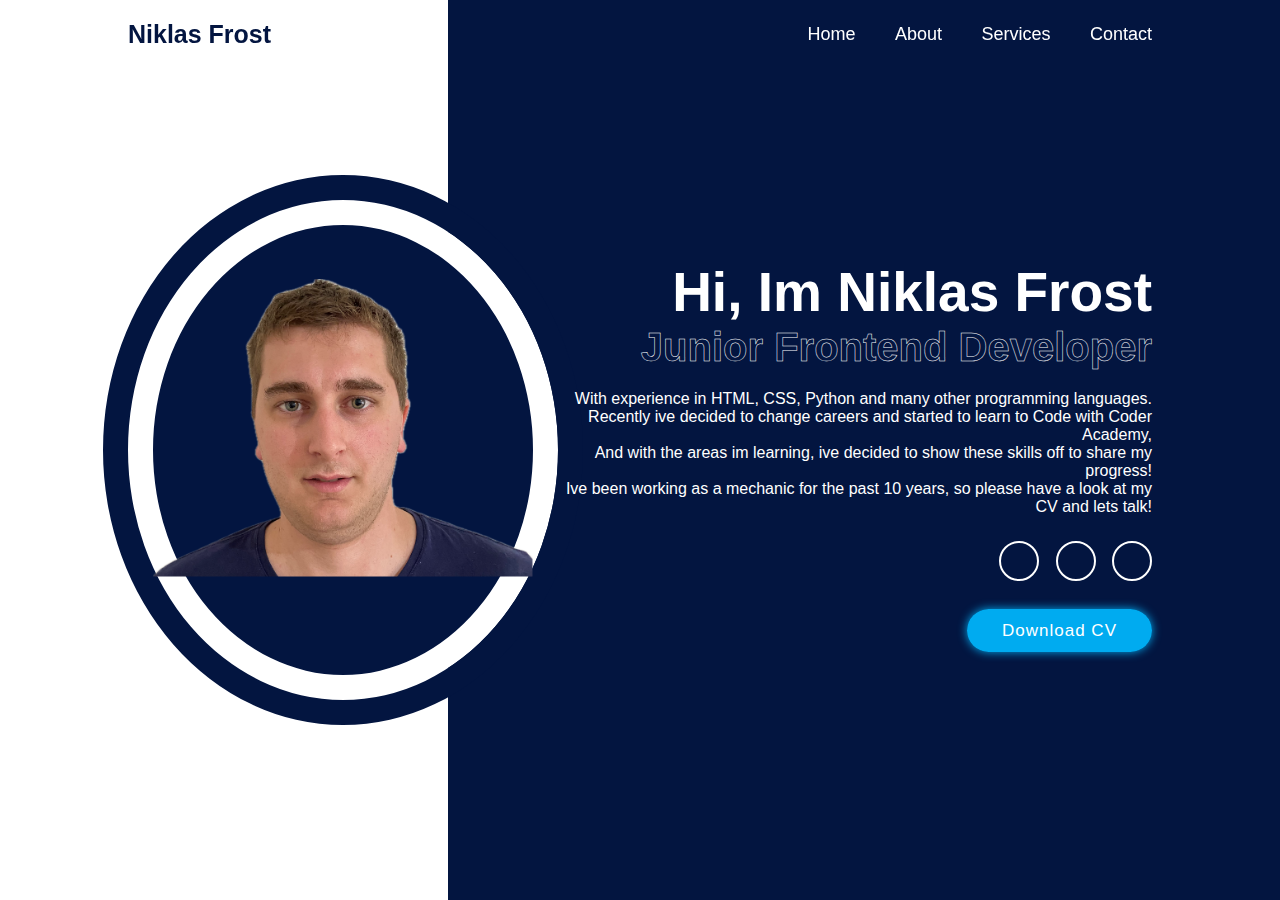
<file: index.html>
<!DOCTYPE html>
<html lang="en">
  <head>
    <meta charset="UTF-8" />
    <meta name="viewport" content="width=device-width, initial-scale=1.0" />
    <title>Portfolio Website</title>
    <link rel="stylesheet" href="style.css" />

    <link
      rel="stylesheet"
      href="https://cdnjs.cloudflare.com/ajax/libs/font-awesome/6.4.2/css/all.min.css"
      integrity="sha512-z3gLpd7yknf1YoNbCzqRKc4qyor8gaKU1qmn+CShxbuBusANI9QpRohGBreCFkKxLhei6S9CQXFEbbKuqLg0DA=="
      crossorigin="anonymous"
      referrerpolicy="no-referrer"
    />
  </head>
  <body>
    <header class="header">
      <a href="#" class="logo">Niklas Frost</a>

      <nav class="navbar">
        <a href="#" class="active">Home</a>
        <a href="./pages/about.html">About</a>
        <a href="./pages/services.html">Services</a>
        <a href="./pages/contact.html">Contact</a>
      </nav>
    </header>

    <section class="home">
      <div class="home-image">
        <img src="./images/Subject.PNG" alt="" />
      </div>
      <div class="home-content">
        <h1>Hi, Im Niklas Frost</h1>
        <h3>Junior Frontend Developer</h3>
        <p>
          With experience in HTML, CSS, Python and many other programming
          languages.
          <br />
          Recently ive decided to change careers and started to learn to Code
          with Coder Academy,
          <br />
          And with the areas im learning, ive decided to show these skills off
          to share my progress!
          <br />
          Ive been working as a mechanic for the past 10 years, so please have a
          look at my CV and lets talk!
        </p>

        <div class="social-media">
          <a href="https://twitter.com/FrostyCoding" target="_blank">
            <i class="fa-brands fa-twitter"></i>
          </a>
          <a href="https://www.github.com/nikthebest3" target="_blank">
            <i class="fa-brands fa-github"></i>
          </a>
          <a
            href="https://www.linkedin.com/in/niklas-frost-86bb47292/"
            target="_blank"
          >
            <i class="fa-brands fa-linkedin"></i>
          </a>
        </div>

        <a
          href="./assets/Resume - Portfolio.pdf"
          download="CV-Niklas-Frost"
          class="btn"
          >Download CV
        </a>
      </div>
    </section>
  </body>
</html>
</file>
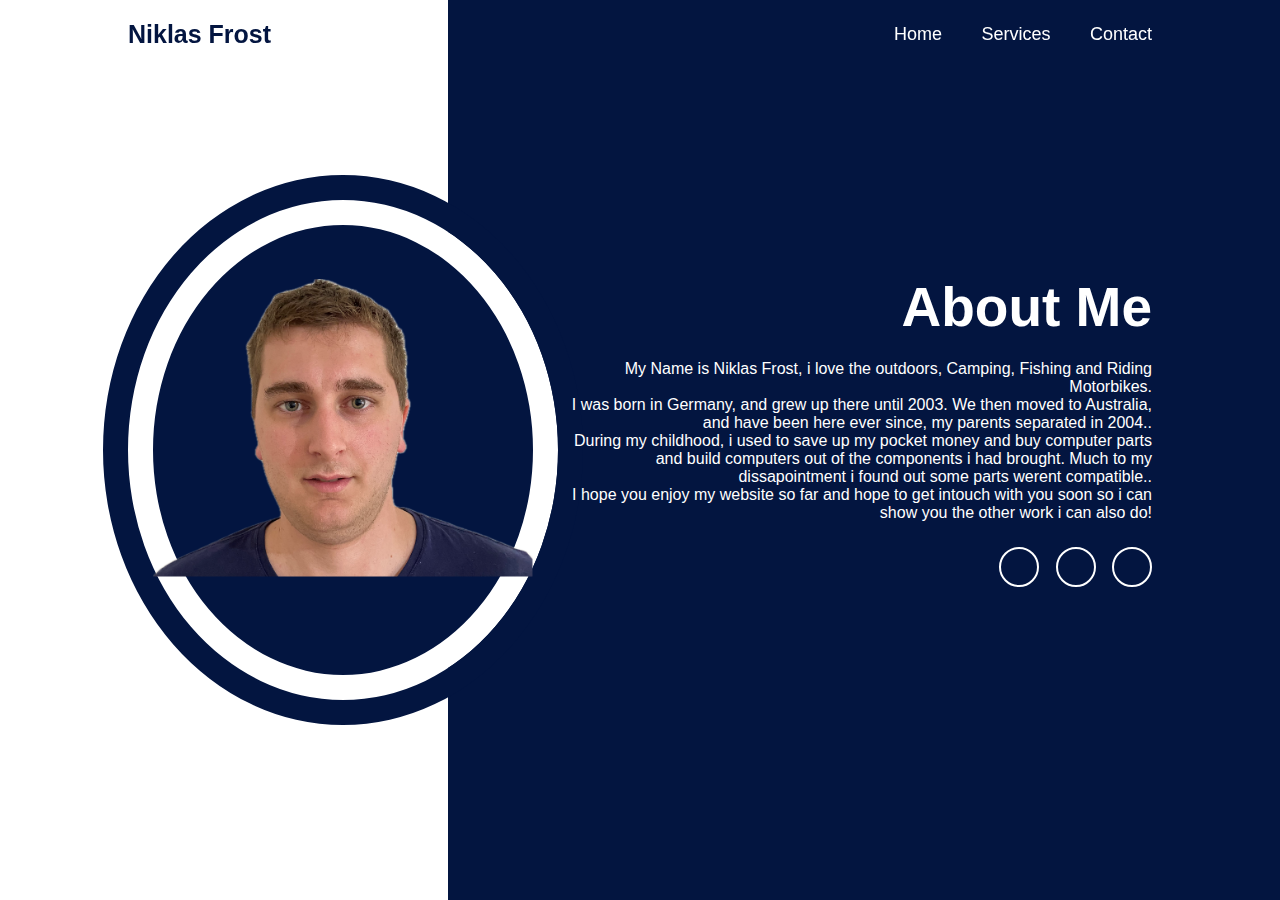
<file: pages/about.html>
<!DOCTYPE html>
<html lang="en">
  <head>
    <meta charset="UTF-8" />
    <meta name="viewport" content="width=device-width, initial-scale=1.0" />
    <title>Portfolio Website</title>
    <link rel="stylesheet" href="../styles/pages/about.css" />

    <link
      rel="stylesheet"
      href="https://cdnjs.cloudflare.com/ajax/libs/font-awesome/6.4.2/css/all.min.css"
      integrity="sha512-z3gLpd7yknf1YoNbCzqRKc4qyor8gaKU1qmn+CShxbuBusANI9QpRohGBreCFkKxLhei6S9CQXFEbbKuqLg0DA=="
      crossorigin="anonymous"
      referrerpolicy="no-referrer"
    />
  </head>
  <body>
    <header class="header">
      <a href="#" class="logo">Niklas Frost</a>

      <nav class="navbar">
        <a href="../index.html" class="active">Home</a>
        <a href="../pages/services.html">Services</a>
        <a href="../pages/contact.html">Contact</a>
      </nav>
    </header>

    <section class="home">
      <div class="home-image">
        <img src="../images/Subject.PNG" alt="" />
      </div>
      <div class="home-content">
        <h1>About Me</h1>
        <!--<h3>Junior Frontend Developer</h3>-->
        <p>
          My Name is Niklas Frost, i love the outdoors, Camping, Fishing and
          Riding Motorbikes.
          <br />
          I was born in Germany, and grew up there until 2003. We then moved to
          Australia, and have been here ever since, my parents separated in
          2004..
          <br />
          During my childhood, i used to save up my pocket money and buy
          computer parts and build computers out of the components i had
          brought. Much to my dissapointment i found out some parts werent
          compatible..
          <br />
          I hope you enjoy my website so far and hope to get intouch with you
          soon so i can show you the other work i can also do!
        </p>

        <div class="social-media">
          <a href="https://twitter.com/FrostyCoding" target="_blank">
            <i class="fa-brands fa-twitter"></i>
          </a>
          <a href="https://www.github.com/nikthebest3" target="_blank">
            <i class="fa-brands fa-github"></i>
          </a>
          <a
            href="https://www.linkedin.com/in/niklas-frost-86bb47292/"
            target="_blank"
          >
            <i class="fa-brands fa-linkedin"></i>
          </a>
        </div>
      </div>
    </section>
  </body>
</html>
</file>
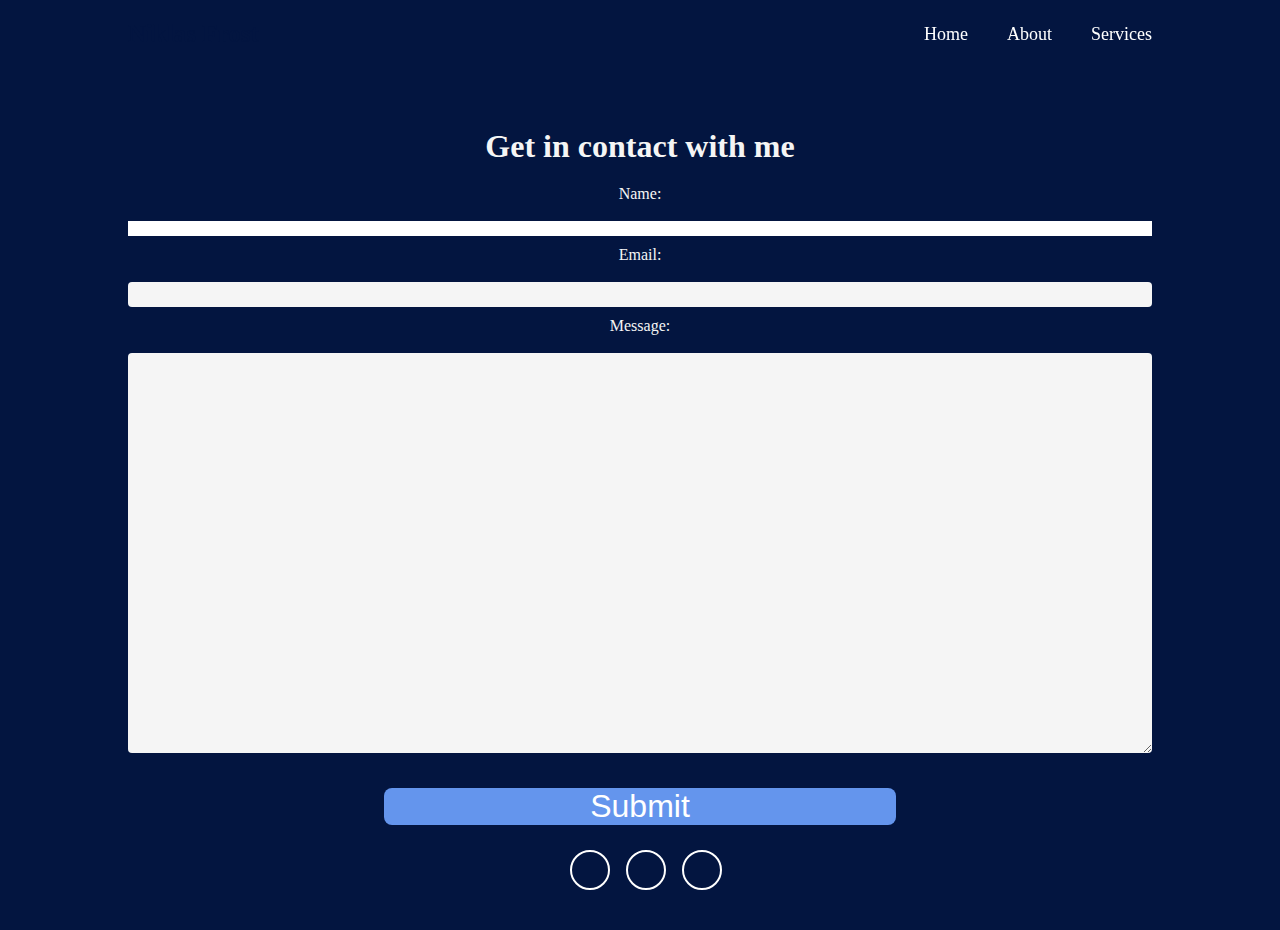
<file: pages/contact.html>
<!DOCTYPE html>
<html lang="en">
  <head>
    <meta charset="UTF-8" />
    <meta name="viewport" content="width=device-width, initial-scale=1.0" />
    <title>Portfolio Website</title>
    <link rel="stylesheet" href="../styles/pages/contact.css" />

    <link
      rel="stylesheet"
      href="https://cdnjs.cloudflare.com/ajax/libs/font-awesome/6.4.2/css/all.min.css"
      integrity="sha512-z3gLpd7yknf1YoNbCzqRKc4qyor8gaKU1qmn+CShxbuBusANI9QpRohGBreCFkKxLhei6S9CQXFEbbKuqLg0DA=="
      crossorigin="anonymous"
      referrerpolicy="no-referrer"
    />
  </head>
  <body>
    <header class="header">
      <a href="#" class="logo">Niklas Frost</a>

      <nav class="navbar">
        <a href="../index.html" class="active">Home</a>
        <a href="../pages/about.html">About</a>
        <a href="../pages/services.html">Services</a>
      </nav>
    </header>

    <section class="contact">
        <h1>Get in contact with me</h1>
        <form class="contact-form">
          <label for="name">Name:</label>
          <input type="text" class="input-text" id="name" name="name">
          <label for="email">Email:</label>
          <input type="email" class="input-txt" id="email" name="email">
          <label for="message">Message:</label>
          <textarea class="input-txt-message" id="message" name="message"></textarea>
          <input class="submit-btn" type="submit" value="Submit">
        </form>
        <div class="social-media">
          <a href="https://twitter.com/FrostyCoding" target="_blank">
            <i class="fa-brands fa-twitter"></i>
          </a>
          <a href="https://www.github.com/nikthebest3" target="_blank">
            <i class="fa-brands fa-github"></i>
          </a>
          <a
            href="https://www.linkedin.com/in/niklas-frost-86bb47292/"
            target="_blank"
          >
            <i class="fa-brands fa-linkedin"></i>
          </a>
        </div>

        <!--<a
          href="../assets/Resume - Portfolio.pdf"
          download="CV-Niklas-Frost"
          class="btn"
          >Download CV
        </a>-->
      </div>
    </section>
  </body>
</html>
</file>
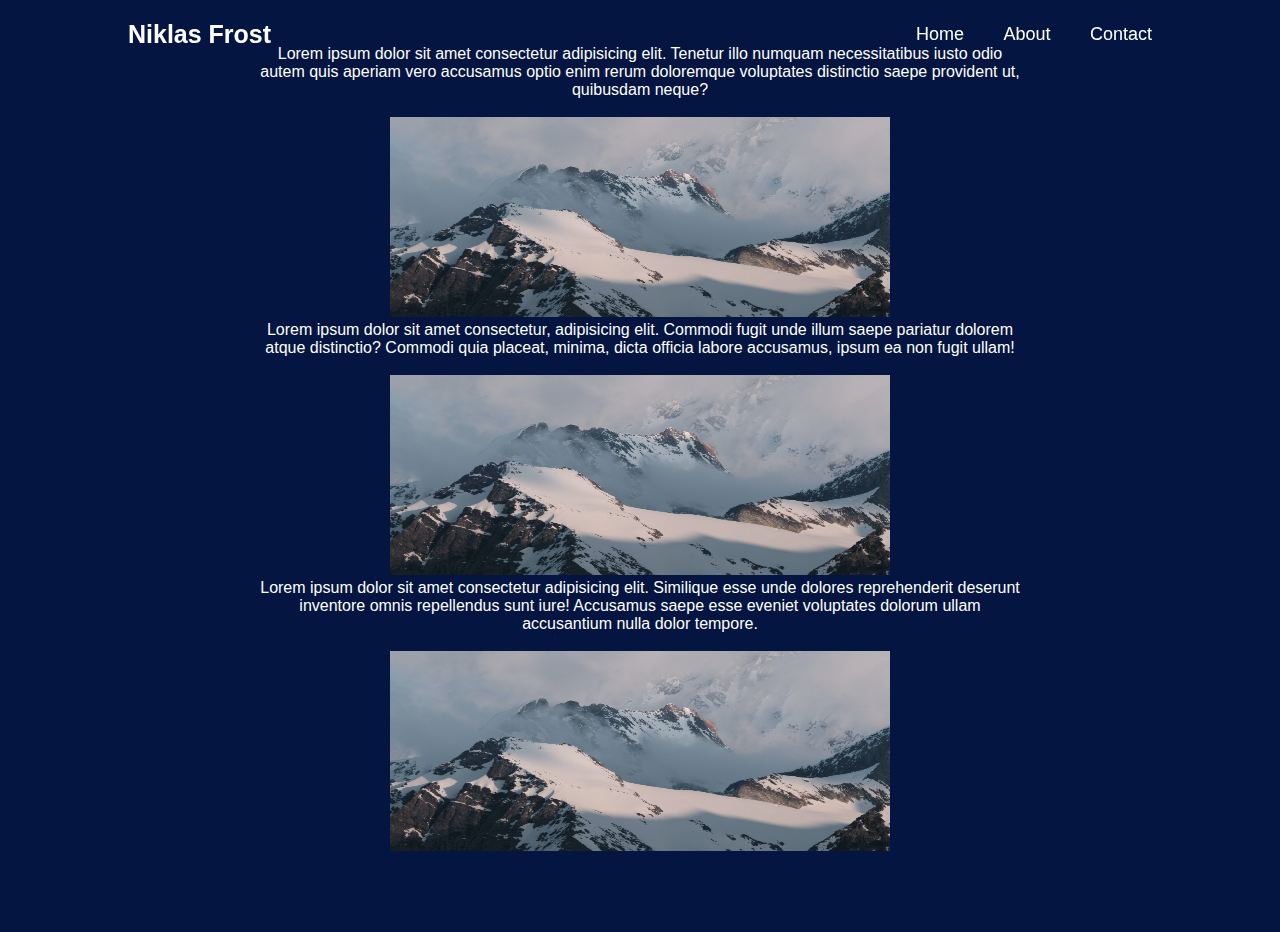
<file: pages/services.html>
<!DOCTYPE html>
<html lang="en">
  <head>
    <meta charset="UTF-8" />
    <meta name="viewport" content="width=device-width, initial-scale=1.0" />
    <title>Portfolio Website</title>
    <link rel="stylesheet" href="../styles/pages/services.css" />

    <link
      rel="stylesheet"
      href="https://cdnjs.cloudflare.com/ajax/libs/font-awesome/6.4.2/css/all.min.css"
      integrity="sha512-z3gLpd7yknf1YoNbCzqRKc4qyor8gaKU1qmn+CShxbuBusANI9QpRohGBreCFkKxLhei6S9CQXFEbbKuqLg0DA=="
      crossorigin="anonymous"
      referrerpolicy="no-referrer"
    />
  </head>
  <body>
    <header class="header">
      <a href="#" class="logo">Niklas Frost</a>

      <nav class="navbar">
        <a href="../index.html" class="active">Home</a>
        <a href="../pages/about.html">About</a>
        <a href="../pages/contact.html">Contact</a>
      </nav>
    </header>

    <section class="home">
      <div class="blog-container">
        <section class="blog">
          <article class="blog-text">
            <p>
              Lorem ipsum dolor sit amet consectetur adipisicing elit. Tenetur
              illo numquam necessitatibus iusto odio autem quis aperiam vero
              accusamus optio enim rerum doloremque voluptates distinctio saepe
              provident ut, quibusdam neque?
            </p>
            <img src="../images/blog-image.jpg" alt="blog image" />
          </article>
        </section>
        <section class="blog">
          <article class="blog-text">
            <p>
              Lorem ipsum dolor sit amet consectetur, adipisicing elit. Commodi
              fugit unde illum saepe pariatur dolorem atque distinctio? Commodi
              quia placeat, minima, dicta officia labore accusamus, ipsum ea non
              fugit ullam!
            </p>
            <img src="../images/blog-image.jpg" alt="blog image" />
          </article>
        </section>
        <section class="blog">
          <article class="blog-text">
            <p>
              Lorem ipsum dolor sit amet consectetur adipisicing elit. Similique
              esse unde dolores reprehenderit deserunt inventore omnis
              repellendus sunt iure! Accusamus saepe esse eveniet voluptates
              dolorum ullam accusantium nulla dolor tempore.
            </p>
            <img src="../images/blog-image.jpg" alt="blog image" />
          </article>
        </section>
      </div>
    </section>
    <footer class="social-container">
      <a href="https://twitter.com/FrostyCoding" target="_blank">
        <i class="fa-brands fa-twitter"></i>
      </a>
      <a href="https://www.github.com/nikthebest3" target="_blank">
        <i class="fa-brands fa-github"></i>
      </a>
      <a
        href="https://www.linkedin.com/in/niklas-frost-86bb47292/"
        target="_blank"
      >
        <i class="fa-brands fa-linkedin"></i>
      </a>
    </footer>
  </body>
</html>
</file>
<file: style.css>
* {
  margin: 0;
  padding: 0;
  box-sizing:border-box;
  font-family: 'poppins', sans-serif;
}

.header {
  position: fixed;
  top: 0;
  left: 0;
  width: 100%;
  padding: 20px 10%;
  background:transparent;
  display: flex;
  justify-content: space-between;
  align-items: center;
  z-index: 100;
}

.logo {
  font-size: 25px;
  color: #031540;
  text-decoration: none;
  font-weight: 700;
}

.navbar a {
  font-size: 18px;
  color: #fff;
  text-decoration: none;
  font-weight: 500;
  margin-left: 35px;
  transition: .3s;
}

.navbar a:hover {
  color: #00abf0;
}

.home {
  height: 100vh;
  background: linear-gradient(-90deg, #031540 65%, #fff 35%);
  display: flex;
  justify-content: space-between;
  align-items: center;
  padding: 0 10%;
}

.home-image {
  display: flex;
  justify-content: center;
  align-items: center;
  width: 500px;
  height: 500px;
  background: #031540;
  border-radius: 50%;
  border: 25px solid #fff;
  outline: 25px solid #031540;
}

.home-image img {
  position: relative;
  bottom: 22px;
  max-width: 380px;
}

.home-content {
  max-width: 600px;
  color: #fff;
  text-align: right;
}

.home-content h1 {
  font-size: 55px;
  line-height: 1.2;
}

.home-content h3 {
  font-size: 40px;
  color: transparent;
  -webkit-text-stroke: .5px #fff;
  background-image: linear-gradient(#00abf0,#00abf0);
  background-repeat: no-repeat;
  -webkit-background-clip: text;
  background-position: -550px 0;
  animation: animateText 6s linear infinite;
}

@keyframes animateText {
  0%,95%,100% {
    background-position: -550px 0;
  }
  65%,85% {
    background-position: 0 0;
  }
}

.home-content p {
  font-size: 16px;
  margin-top: 20px;
}

.social-media {
  margin: 25px 0 40px;
}

.social-media a {
  display: inline-flex;
  justify-content: center;
  align-items: center;
  width: 40px;
  height: 40px;
  background: transparent;
  border: 2px solid #fff;
  border-radius: 50%;
  font-size: 20px;
  color: #00abf0;
  text-decoration: none;
  margin-left: 12px;
  transition: .5s;
}

.social-media a:hover {
  background: #00abf0;
  color: #fff;
  border-color: #00abf0;
  box-shadow: 0 0 10px #00abf0;
}

.btn {
  padding: 12px 35px;
  background: #00abf0;
  border-radius: 40px;
  font-size: 17px;
  color: #fff;
  text-decoration: none;
  font-weight: 600px;
  letter-spacing: 1px;
  box-shadow: 0 0 10px #00abf0;
  transition: .5s;
}

.btn:hover {
  box-shadow: none;
}
</file>
<file: styles/pages/about.css>
* {
  margin: 0;
  padding: 0;
  box-sizing:border-box;
  font-family: 'poppins', sans-serif;
}

.header {
  position: fixed;
  top: 0;
  left: 0;
  width: 100%;
  padding: 20px 10%;
  background:transparent;
  display: flex;
  justify-content: space-between;
  align-items: center;
  z-index: 100;
}

.logo {
  font-size: 25px;
  color: #031540;
  text-decoration: none;
  font-weight: 700;
}

.navbar a {
  font-size: 18px;
  color: #fff;
  text-decoration: none;
  font-weight: 500;
  margin-left: 35px;
  transition: .3s;
}

.navbar a:hover {
  color: #00abf0;
}

.home {
  height: 100vh;
  background: linear-gradient(-90deg, #031540 65%, #fff 35%);
  display: flex;
  justify-content: space-between;
  align-items: center;
  padding: 0 10%;
}

.home-image {
  display: flex;
  justify-content: center;
  align-items: center;
  width: 500px;
  height: 500px;
  background: #031540;
  border-radius: 50%;
  border: 25px solid #fff;
  outline: 25px solid #031540;
}

.home-image img {
  position: relative;
  bottom: 22px;
  max-width: 380px;
}

.home-content {
  max-width: 600px;
  color: #fff;
  text-align: right;
}

.home-content h1 {
  font-size: 55px;
  line-height: 1.2;
}

.home-content h3 {
  font-size: 40px;
  color: transparent;
  -webkit-text-stroke: .5px #fff;
  background-image: linear-gradient(#00abf0,#00abf0);
  background-repeat: no-repeat;
  -webkit-background-clip: text;
  background-position: -550px 0;
  animation: animateText 6s linear infinite;
}

@keyframes animateText {
  0%,95%,100% {
    background-position: -550px 0;
  }
  65%,85% {
    background-position: 0 0;
  }
}

.home-content p {
  font-size: 16px;
  margin-top: 20px;
}

.social-media {
  margin: 25px 0 40px;
}

.social-media a {
  display: inline-flex;
  justify-content: center;
  align-items: center;
  width: 40px;
  height: 40px;
  background: transparent;
  border: 2px solid #fff;
  border-radius: 50%;
  font-size: 20px;
  color: #00abf0;
  text-decoration: none;
  margin-left: 12px;
  transition: .5s;
}

.social-media a:hover {
  background: #00abf0;
  color: #fff;
  border-color: #00abf0;
  box-shadow: 0 0 10px #00abf0;
}
</file>
<file: styles/pages/contact.css>
* {
  margin: 0;
  padding: 0;
  border: 0;
  box-sizing: border-box;
}

.header {
  position: fixed;
  top: 0;
  left: 0;
  width: 100%;
  padding: 20px 10%;
  background:transparent;
  display: flex;
  justify-content: space-between;
  align-items: center;
  z-index: 100;
}

.logo {
  font-size: 25px;
  color: #031540;
  text-decoration: none;
  font-weight: 700;
}

.navbar a {
  font-size: 18px;
  color: #fff;
  text-decoration: none;
  font-weight: 500;
  margin-left: 35px;
  transition: .3s;
}

.navbar a:hover {
  color: #00abf0;
}

/*.home {
  height: 100vh;
  background: linear-gradient(-90deg, #031540 65%, #fff 35%);
  display: flex;
  justify-content: space-between;
  align-items: center;
  padding: 0 10%;
}

.home-image {
  display: flex;
  justify-content: center;
  align-items: center;
  width: 500px;
  height: 500px;
  background: #031540;
  border-radius: 50%;
  border: 25px solid #fff;
  outline: 25px solid #031540;
}

.home-image img {
  position: relative;
  bottom: 22px;
  max-width: 380px;
}

.home-content {
  max-width: 600px;
  color: #fff;
  text-align: right;
}

.home-content h1 {
  font-size: 55px;
  line-height: 1.2;
}

.home-content h3 {
  font-size: 40px;
  color: transparent;
  -webkit-text-stroke: .5px #fff;
  background-image: linear-gradient(#00abf0,#00abf0);
  background-repeat: no-repeat;
  -webkit-background-clip: text;
  background-position: -550px 0;
  animation: animateText 6s linear infinite;
}

@keyframes animateText {
  0%,95%,100% {
    background-position: -550px 0;
  }
  65%,85% {
    background-position: 0 0;
  }
}

.home-content p {
  font-size: 16px;
  margin-top: 20px;
}*/

.social-media {
  margin: 25px 0 40px;
}

.social-media a {
  display: inline-flex;
  justify-content: center;
  align-items: center;
  width: 40px;
  height: 40px;
  background: transparent;
  border: 2px solid #fff;
  border-radius: 50%;
  font-size: 20px;
  color: #00abf0;
  text-decoration: none;
  margin-left: 12px;
  transition: .5s;
}

.social-media a:hover {
  background: #00abf0;
  color: #fff;
  border-color: #00abf0;
  box-shadow: 0 0 10px #00abf0;
}

/*.btn {
  padding: 12px 35px;
  background: #00abf0;
  border-radius: 40px;
  font-size: 17px;
  color: #fff;
  text-decoration: none;
  font-weight: 600px;
  letter-spacing: 1px;
  box-shadow: 0 0 10px #00abf0;
  transition: .5s;
}

.btn:hover {
  box-shadow: none;
}*/

/*.contact .contact-form {
  display: flex;
  flex-direction: column;
  gap: 10px;
}

form {
  display: block;
  margin-top: 0em;
}

.contact {
  margin: 10% 10% 50px 10%;
  display: flex;
  flex-direction: column;
  text-align: center;
}*/

body {
  background-color:#031540;
  height: 100vh;
  display: flex;
  flex-direction: column;
}


.contact {
  margin: 10% 10% 50px 10%;
  display: flex;
  flex-direction: column;
  text-align: center;
}
  label {
      font-weight: 500;
      color: whitesmoke;
      margin-bottom: 8px;
  }
  .contact-form {
      display: flex;
      flex-direction: column;
      gap: 10px;
  }
      .input-txt-message {
          background-color: whitesmoke;
          padding: 5px;
          height: 400px;
          border-radius: 4px;
          align-items: center;
      }
      .submit-btn {
          font-size: 32px;
          border-radius: 8px;
          margin-left:25%;
          margin-right: 25%;
          margin-top: 25px;;
          background-color: cornflowerblue;
          color: white;
          cursor: pointer;
          }
  
.submit-btn:hover  {
  background-color: wheat;
}

.input-txt {
  background-color: whitesmoke;
  padding: 5px;
  border-radius: 4px;
}

h1 {
  font-size: 32px;
  color: whitesmoke;
  margin-bottom: 20px;
}

.title {
  margin-bottom: 20px;
  color: whitesmoke;
}
</file>
<file: styles/pages/services.css>
* {
  margin: 0;
  padding: 0;
  box-sizing: border-box;
  font-family: 'poppins', sans-serif;
  background: #031540;
}

.header {
  position: fixed;
  top: 0;
  left: 0;
  width: 100%;
  padding: 20px 10%;
  background:transparent;
  display: flex;
  justify-content: space-between;
  align-items: center;
  z-index: 100;
}

.logo {
  font-size: 25px;
  color: #fff;
  text-decoration: none;
  font-weight: 700;
}

.navbar a {
  font-size: 18px;
  color: #fff;
  text-decoration: none;
  font-weight: 500;
  margin-left: 35px;
  transition: .3s;
}

.navbar a:hover {
  color: #00abf0;
}

.home {
  height: 100vh;
  background: #031540;
  display: flex;
  justify-content: space-between;
  align-items: center;
  padding: 0 10%;
}

/*.home-image {
  display: flex;
  justify-content: center;
  align-items: center;
  width: 500px;
  height: 500px;
  background: #031540;
  border-radius: 50%;
  border: 25px solid #fff;
  outline: 25px solid #031540;
}

.home-image img {
  position: relative;
  bottom: 22px;
  max-width: 380px;
}*/

/*.home-content {
  max-width: 600px;
  color: #fff;
  text-align: right;
}

.home-content h1 {
  font-size: 55px;
  line-height: 1.2;
}

.home-content h3 {
  font-size: 40px;
  color: transparent;
  -webkit-text-stroke: .5px #fff;
  background-image: linear-gradient(#00abf0,#00abf0);
  background-repeat: no-repeat;
  -webkit-background-clip: text;
  background-position: -550px 0;
  animation: animateText 6s linear infinite;
}

@keyframes animateText {
  0%,95%,100% {
    background-position: -550px 0;
  }
  65%,85% {
    background-position: 0 0;
  }
}

.home-content p {
  font-size: 16px;
  margin-top: 20px;
}*/

.social-media {
  margin: 25px 0 40px;
}

.social-media a {
  display: inline-flex;
  justify-content: center;
  align-items: center;
  width: 40px;
  height: 40px;
  background: transparent;
  border: 2px solid #fff;
  border-radius: 50%;
  font-size: 20px;
  color: #00abf0;
  text-decoration: none;
  margin-left: 12px;
  transition: .5s;
}

.social-media a:hover {
  background: #00abf0;
  color: #fff;
  border-color: #00abf0;
  box-shadow: 0 0 10px #00abf0;
}


.social-container {
  display: flex;
  justify-content: space-around;
  margin-bottom: 32px;
  font-size: 32px;
  color: #00abf0;
  text-decoration: none;
  /*width: 40px;
  height: 40px;
  background: transparent;
  border: 2px solid #fff;
  border-radius: 50%;
  text-decoration: none;
  margin-left: 12px;
  transition: .5s;*/
}

.social-container a:hover {
  background: #00abf0;
  color: #fff;
  border-color: #00abf0;
  box-shadow: 0 0 10px #00abf0;
}

.footer {
  background-color: #031540;
}

.blog-container {
  margin: 2vw 10vw 2vw 10vw;
  display: flex;
  flex-direction: column;
  text-align: center;
}

section {
  display: block;
}

img {
  width: 500px;
  height: 200px;
  display: inline-flex;
  margin-top: 18px;
  justify-content: space-around;
  align-items: center;
}

p {
  color: #fff;
}
</file>
